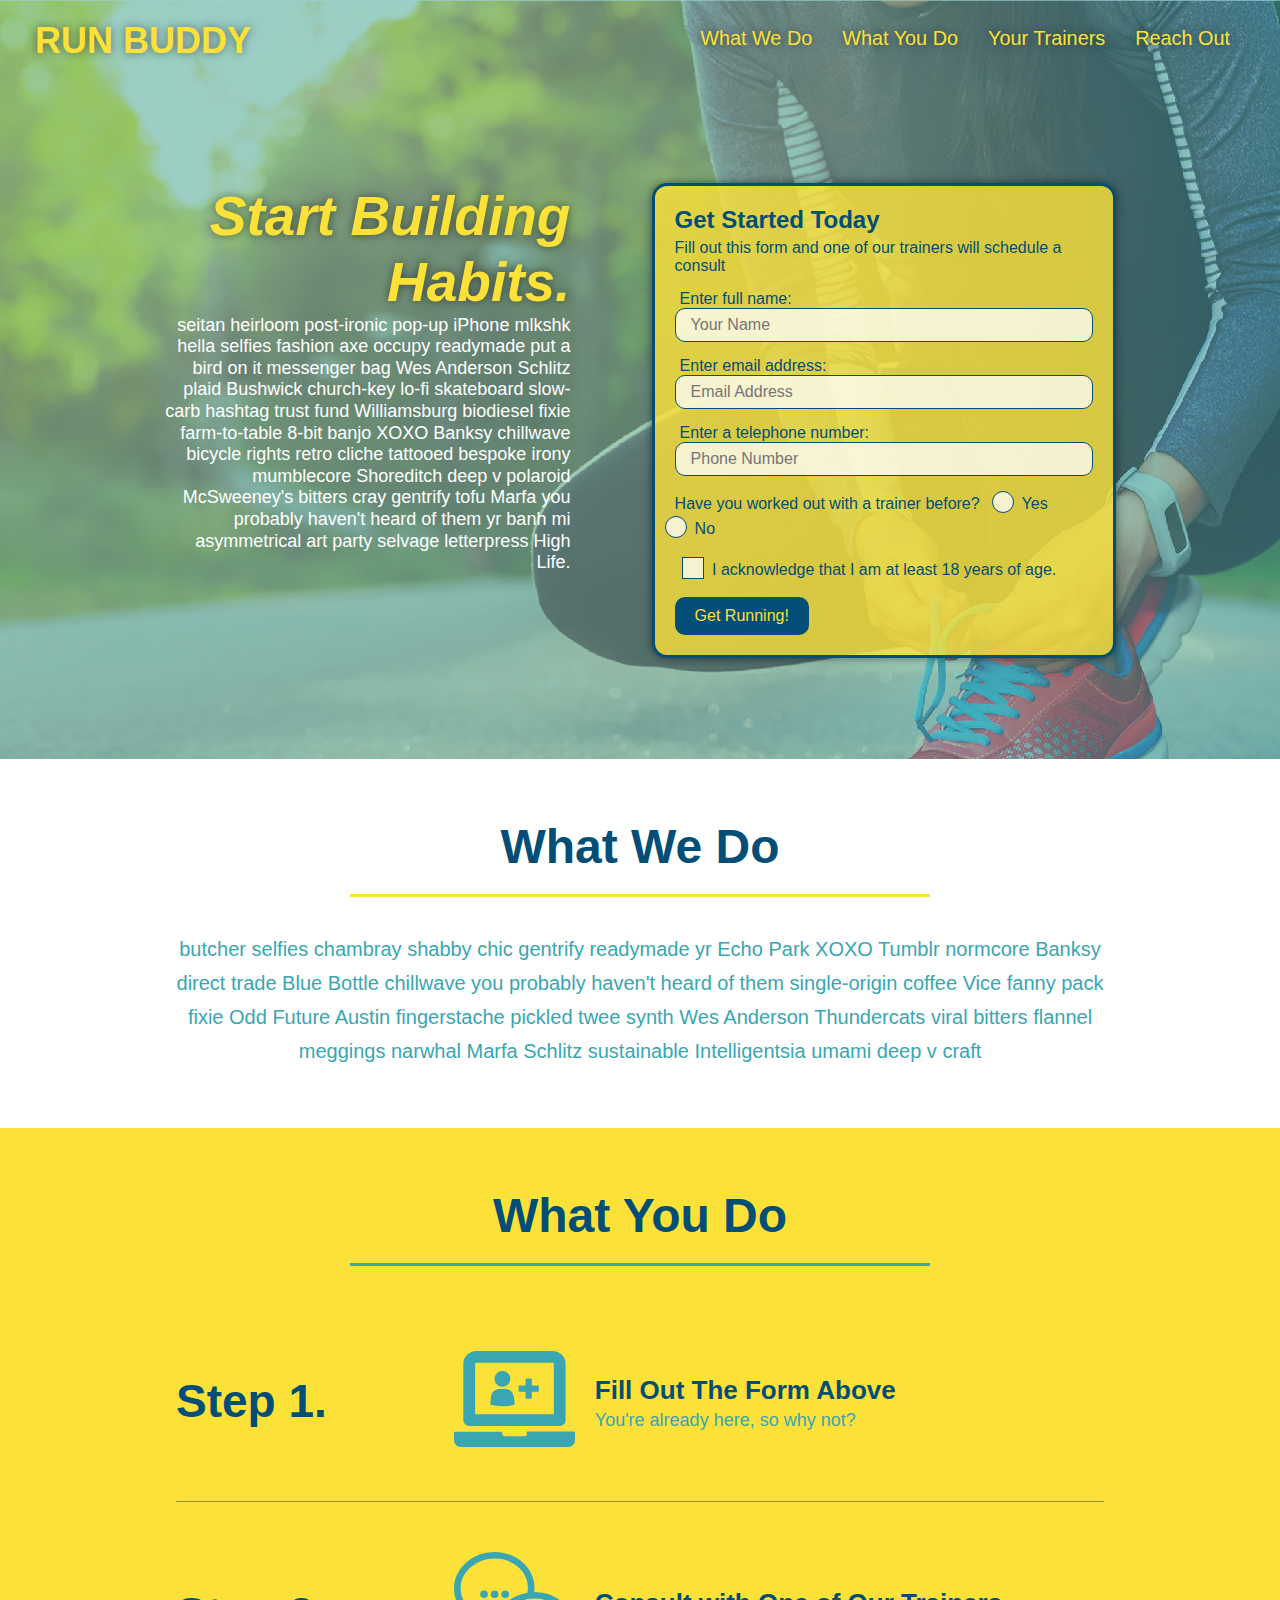
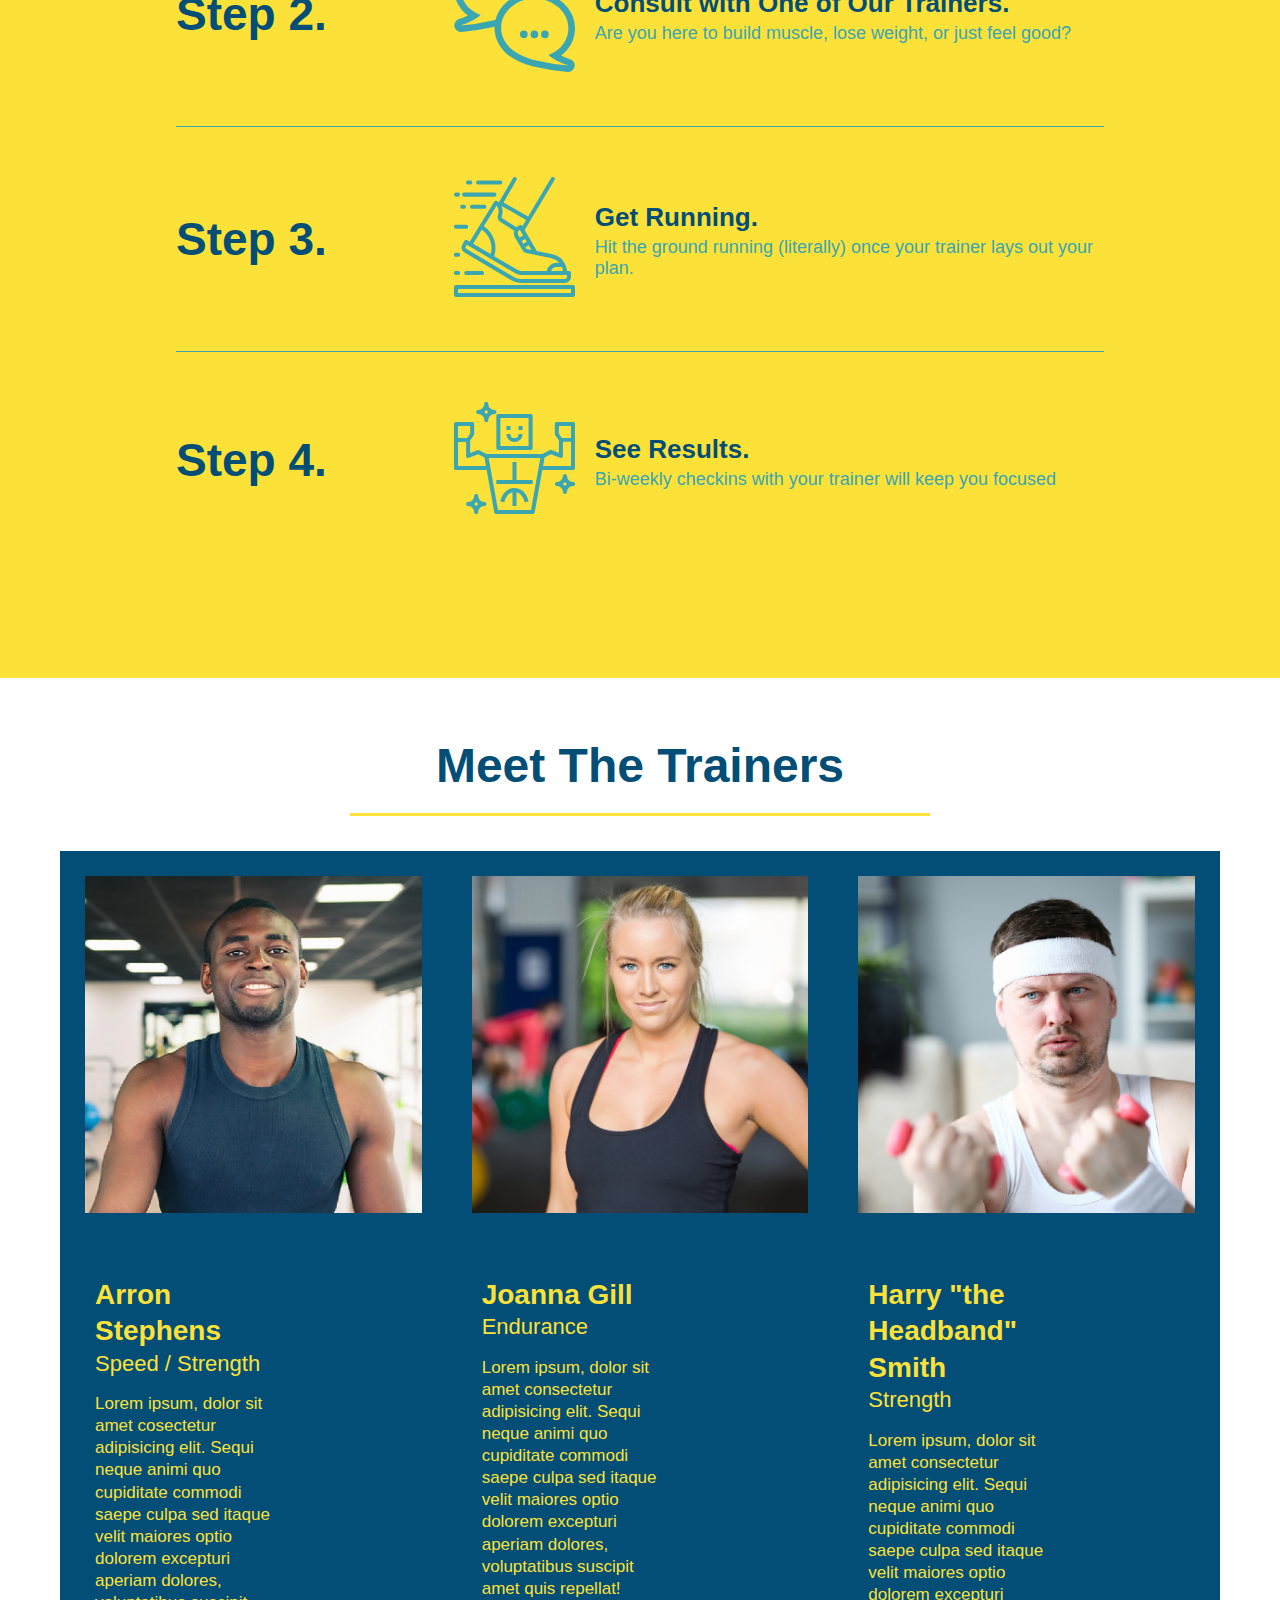
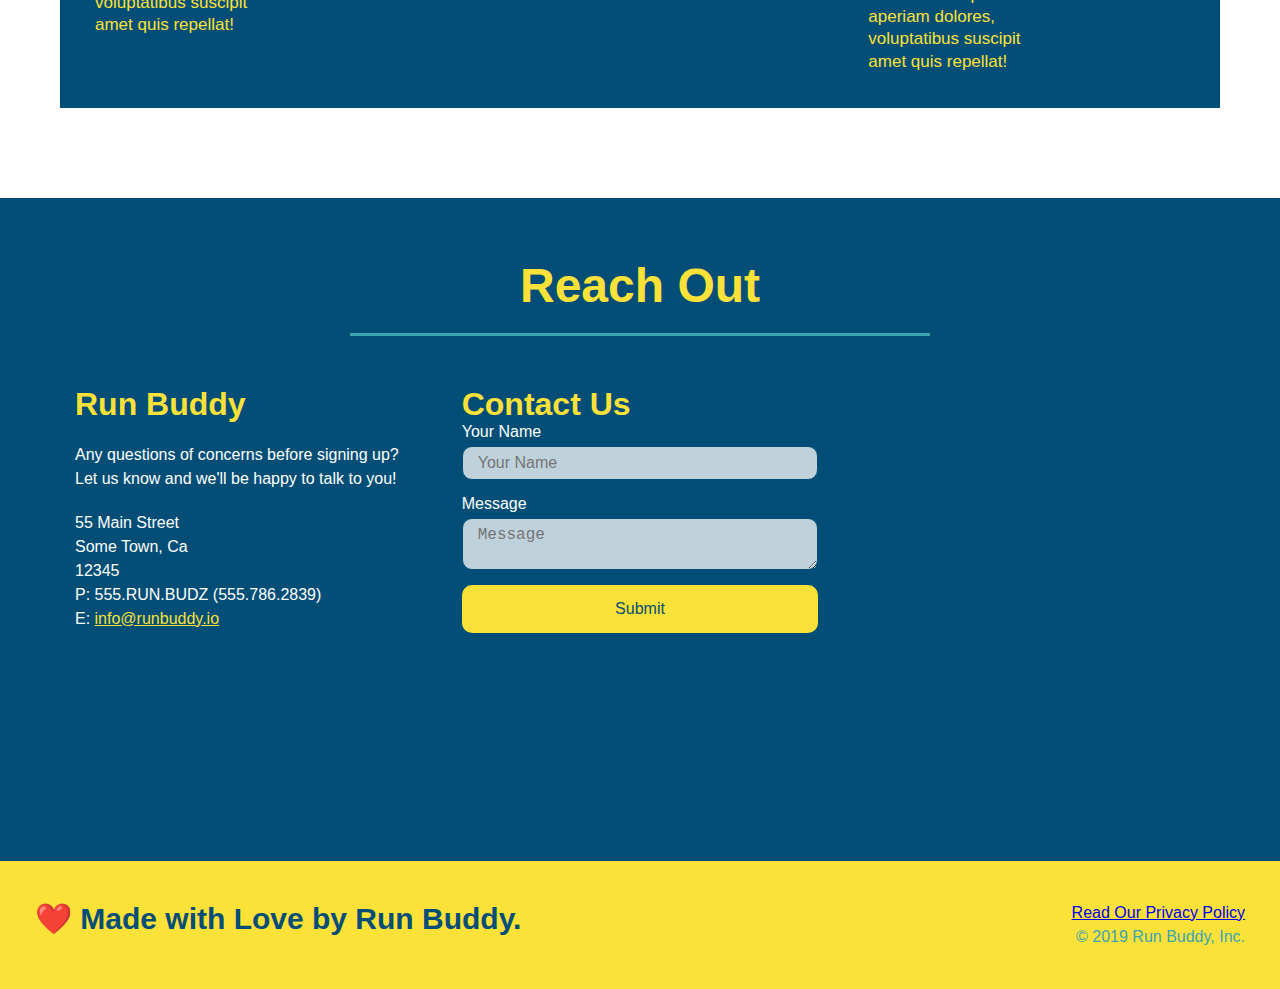
<file: index.html>
<!DOCTYPE html>
<html lang="en">
    <head>
        <meta charset="UTF-8" />
        <title>Run Buddy</title>
        <meta name="viewport" content="width=device-width, intial-scale=1.0" />
    </head>
    <body>
        <!-- navigation -->
        <header>
            <h1>
                <a href="/">RUN BUDDY</a>
            </h1>
            <nav>
                <!-- Unordered list element -->
                <ul>
                    <!-- List item element -->
                    <li>
                        <!-- Anchor element -->
                        <a href="#what-we-do">What We Do</a>
                    </li>
                    <li>
                        <a href="#what-you-do">What You Do</a>
                    </li>
                    <li>
                        <a href="#your-trainers">Your Trainers</a>
                    </li>
                    <li>
                        <a href="#reach-out">Reach Out</a>
                    </li>
                </ul>
            </nav>
            <link rel="stylesheet" href="./assets/css/style.css" />
        </header>

        <!-- hero/jumbotron -->
        <section class="hero">
            <div class="hero-cta">
                <h2>Start Building Habits.</h2>
                <p>
                    seitan heirloom post-ironic pop-up iPhone mlkshk hella selfies fashion axe occupy readymade put a bird on it messenger
                    bag Wes Anderson Schlitz plaid Bushwick church-key lo-fi skateboard slow-carb hashtag trust fund Williamsburg biodiesel
                    fixie farm-to-table 8-bit banjo XOXO Banksy chillwave bicycle rights retro cliche tattooed bespoke irony mumblecore Shoreditch
                    deep v polaroid McSweeney's bitters cray gentrify tofu Marfa you probably haven't heard of them yr banh mi asymmetrical art party selvage letterpress High Life.
                </p>
            </div>
            <div class="hero-form">
                <h3>Get Started Today</h3>
                <p>Fill out this form and one of our trainers will schedule a consult</p>
            <!-- Add form element -->
            <form>
                <label for="name">Enter full name:</label>
                <input type="text" placeholder="Your Name" name="name" id="name" class="form-input" />

                <label for="email">Enter email address:</label>
                <input type="email" placeholder="Email Address" name="email" id="email" class="form-input" />

                <label for="phone">Enter a telephone number:</label>
                <input type="tel" placeholder="Phone Number" name="phone" id="phone" class="form-input" />
                <p>
                    Have you worked out with a trainer before?
                   <span class="radio-wrapper">
                       <input type="radio" name="trainer-confirm" id="trainer-yes" />
                       <label for="trainer-yes">Yes</label>
                   </span>
                   <span class="radio-wrapper">
                       <input type="radio" name="trainer-confirm" id="trainer-no" />
                       <label for="trainer-no">No</label>
                   </span>
                </p>
                <p>
                    <span class="checkbox-wrapper">
                        <input type="checkbox" name="age-confirm" id="checkbox" />
                        <label for="checkbox">I acknowledge that I am at least 18 years of age.</label> 
                    </span>
                </p>
                <button type="submit">
                    Get Running!
                </button>
            </form>             
            </div>
        </section>
        <!-- End hero -->

        <!-- "What We Do" section -->
        <section id="what-we-do" class="intro">
            <div class="flex-row">
                <h2 class="section-title primary-border">
                    What We Do
                </h2>
            </div>

           <div class="flex-row">
               <p>
                    butcher selfies chambray shabby chic gentrify readymade yr Echo Park XOXO Tumblr normcore Banksy direct trade Blue Bottle chillwave you probably haven't heard of them single-origin coffee Vice fanny pack fixie Odd Future Austin fingerstache pickled twee synth Wes Anderson Thundercats viral bitters flannel meggings narwhal Marfa Schlitz sustainable Intelligentsia umami deep v craft 
                </p>
            </div>
           
        </section>

        <!-- "What You Do" section -->
        <section id="what-you-do" class="steps">
            <div class="flex-row">
                <h2 class="section-title secondary-border">
                    What You Do
                </h2>
            </div>
           

            <div class="step">
                <h3>Step 1.</h3>
                <div class="step-info">
                   <div class="step-img">
                        <img src="./assets/images/01-04-svgs/step-1.svg" alt="" /> 
                   </div>
                    <div class="step-text">
                        <h4>Fill Out The Form Above</h4>
                        <p>You're already here, so why not?</p>
                    </div>
                </div>
            </div>

            <div class="step">
                <h3>Step 2.</h3>
                <div class="step-info">
                    <div class="step-img">
                        <img src="./assets/images/01-04-svgs/step-2.svg" alt="" />  
                    </div>
                    <div class="step-text">
                        <h4>Consult with One of Our Trainers.</h4>
                        <p>Are you here to build muscle, lose weight, or just feel good?</p>
                    </div>
                </div>
            </div>

            <div class="step">
                <h3>Step 3.</h3>
                <div class="step-info">
                    <div class="step-img">
                        <img src="./assets/images/01-04-svgs/step-3.svg" alt="" /> 
                    </div>
                    <div class="step-text">
                        <h4>Get Running.</h4>
                        <p>Hit the ground running (literally) once your trainer lays out your plan.</p>
                    </div>
                </div>
            </div>

            <div class="step">
                <h3>Step 4.</h3>
                <div class="step-info">
                    <div class="step-img">
                        <img src="./assets/images/01-04-svgs/step-4.svg" alt="" />
                    </div>
                    <div class="step-text">
                        <h4>See Results.</h4>
                        <p>Bi-weekly checkins with your trainer will keep you focused</p>
                    </div>
                </div>
            </div>
        </section>

        <!-- "Meet The Trainers" section -->
        <section id="your-trainers">
            <div class="flex-row">
                <h2 class="section-title primary-border">
                    Meet The Trainers
                </h2>
            </div>
            

            <!-- First trainer bio -->
        <div class="trainers">
            <article class="trainer">
                <img src="./assets/images/01-05-trainers/trainer-1.jpg" alt="Arron Stephens in his workout clothes, ready to pump iron" />
                <div class="trainer-bio">
                    <h3 class="trainer-name">Arron Stephens</h3>
                    <h4 class="trainer-role">Speed / Strength</h4>
                    <p>
                        Lorem ipsum, dolor sit amet cosectetur adipisicing elit. Sequi neque animi quo cupiditate commodi saepe culpa sed
                        itaque velit maiores optio dolorem excepturi aperiam dolores, voluptatibus suscipit amet quis repellat! 
                    </p>
                </div>
            </article>

            <!-- Second trainer bio -->
            <article class="trainer">
                <img src="./assets/images/01-05-trainers/trainer-2.jpg" alt="Joanna Gill cooling off after a workout" />
                <div class="trainer-bio">
                    <h3 class="trainer-name">Joanna Gill</h3>
                    <h4 class="trainer-role">Endurance</h4>
                    <p>
                        Lorem ipsum, dolor sit amet consectetur adipisicing elit. Sequi neque animi quo cupiditate commodi saepe culpa sed
                        itaque velit maiores optio dolorem excepturi aperiam dolores, voluptatibus suscipit amet quis repellat!
                    </p>
                </div>
               
            </article>

            <!-- Third trainer bio -->
            <article class="trainer">
                <img src="./assets/images/01-05-trainers/trainer-3.jpg" alt="Harry Smith wearing a headband and lifting comically small pink weights" />
                <div class="trainer-bio">
                    <h3 clas="trainer-name">Harry "the Headband" Smith</h3>
                    <h4 class="trainer-role">Strength</h4>
                    <p>
                        Lorem ipsum, dolor sit amet consectetur adipisicing elit. Sequi neque animi quo cupiditate commodi saepe culpa sed
                        itaque velit maiores optio dolorem excepturi aperiam dolores, voluptatibus suscipit amet quis repellat!
                    </p>
                </div>
        </div>    </article>
        </section>

        <!-- "Reach Out" section -->
        <section id="reach-out" class="contact">
            <div class="flex-row">
                <h2 class="section-title secondary-border">
                    Reach Out
                </h2>
            </div>
            
            <div class="contact-info">
                <div>
                    <h3>Run Buddy</h3>
                    <p>
                        Any questions of concerns before signing up?
                        <br />
                        Let us know and we'll be happy to talk to you!
                    </p>

                    <address>
                        55 Main Street <br />
                        Some Town, Ca <br />
                        12345 <br />
                        P: 555.RUN.BUDZ (555.786.2839) <br />
                        E: <a href="mailto:info@runbuddy.io">info@runbuddy.io</a>
                    </address>

                </div>

                <div class="contact-form">
                    <h3>Contact Us</h3>
                    <form>
                        <label for="contact-name">Your Name</label>
                        <input type="text" id="contact-name" placeholder="Your Name" />

                        <label for="contact-message">Message</label>
                        <textarea id="contact-message" placeholder="Message"></textarea>

                        <button type="submit">Submit</button>
                    </form>
                </div>

                <iframe src="https://www.google.com/maps/embed?pb=!1m18!1m12!1m3!1d3324.823526505696!2d-96.57350008401704!3d33.55796115106093!2m3!1f0!2f0!3f0!3m2!1i1024!2i768!4f13.1!3m3!1m2!1s0x864c7cc9a74f340d%3A0x530e8112e3fb0a5d!2s1194%20Schneider%20Rd%2C%20Howe%2C%20TX%2075459!5e0!3m2!1sen!2sus!4v1645767218619!5m2!1sen!2sus"
                    frameborder="0"
                    style="border:0;" 
                    allowfullscreen="">
                </iframe>
   
            </div>
        </section>

        <!-- footer -->
        <footer>
            <h2>❤️ Made with Love by Run Buddy.</h2>
            <div>
                <a href="./privacy-policy.html">Read Our Privacy Policy</a><br />
                &copy; 2019 Run Buddy, Inc.
            </div>
        </footer>

    </body>
</html>
</file>
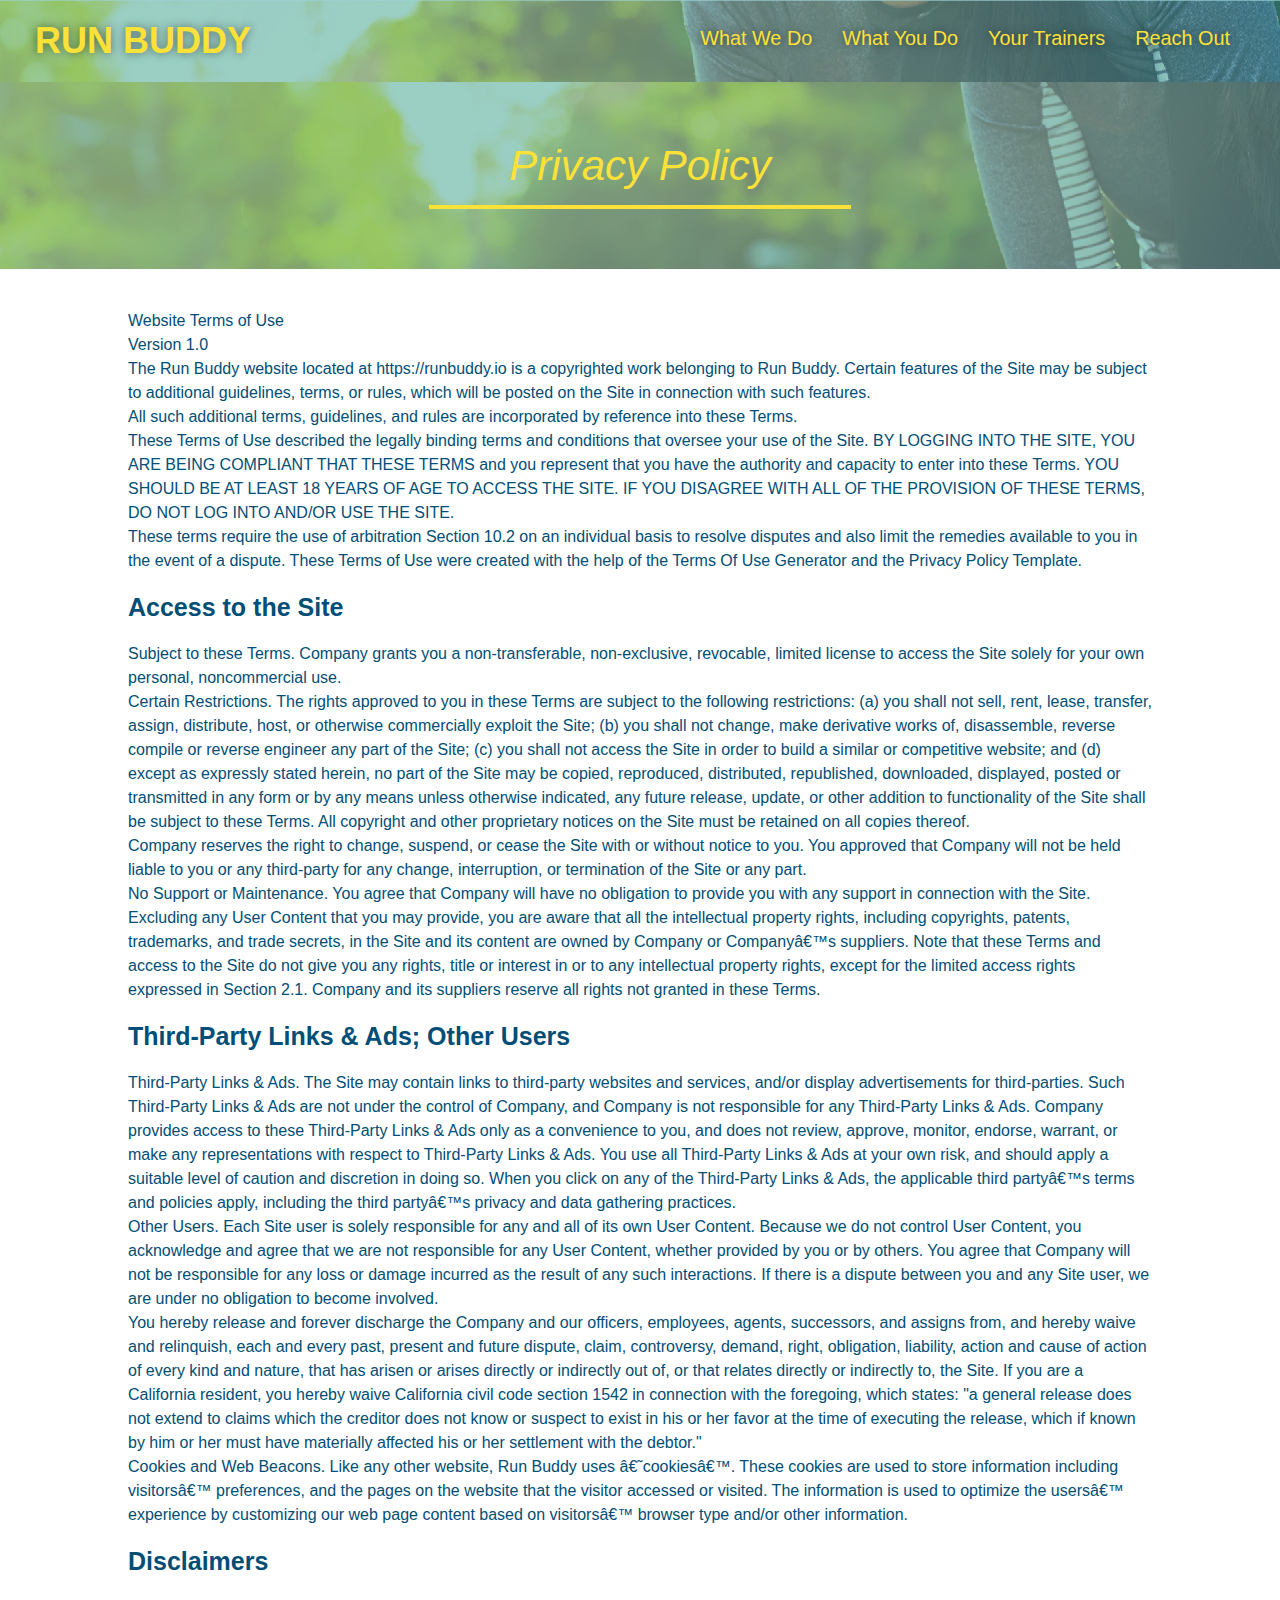
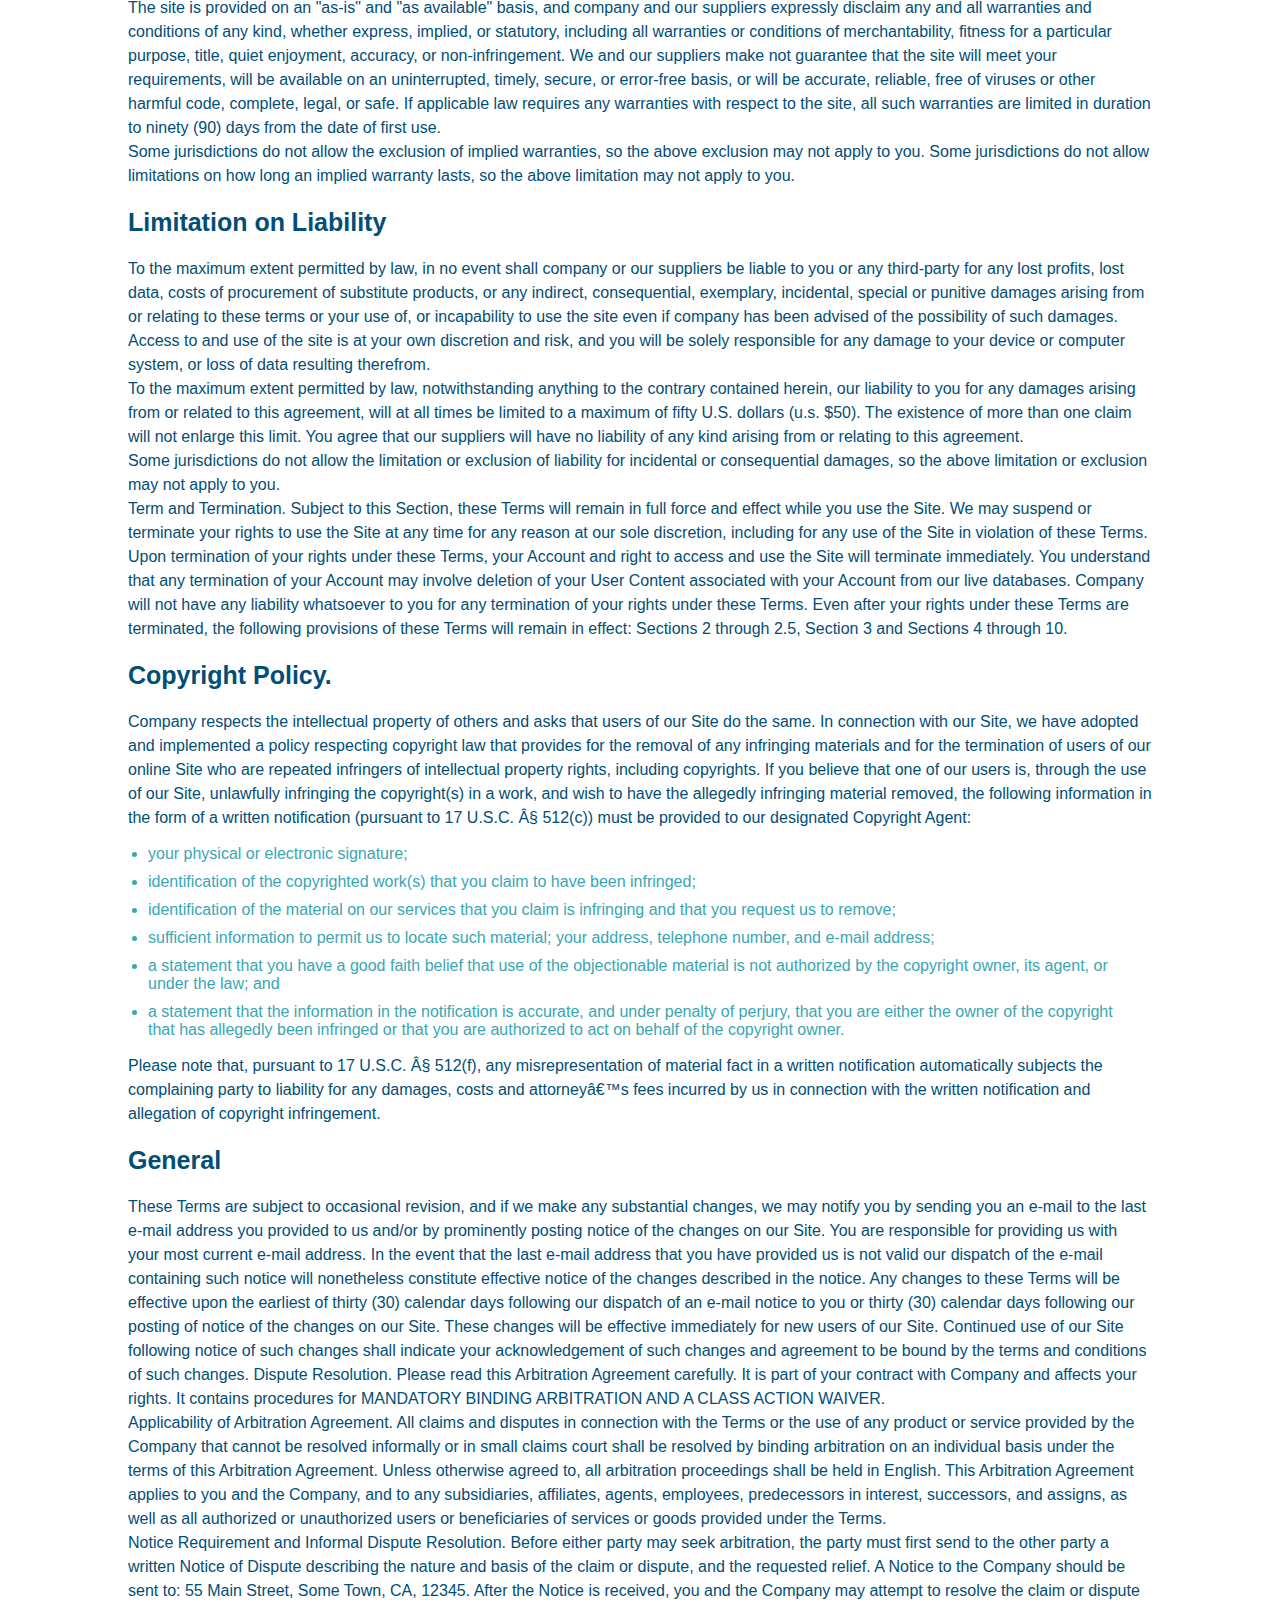
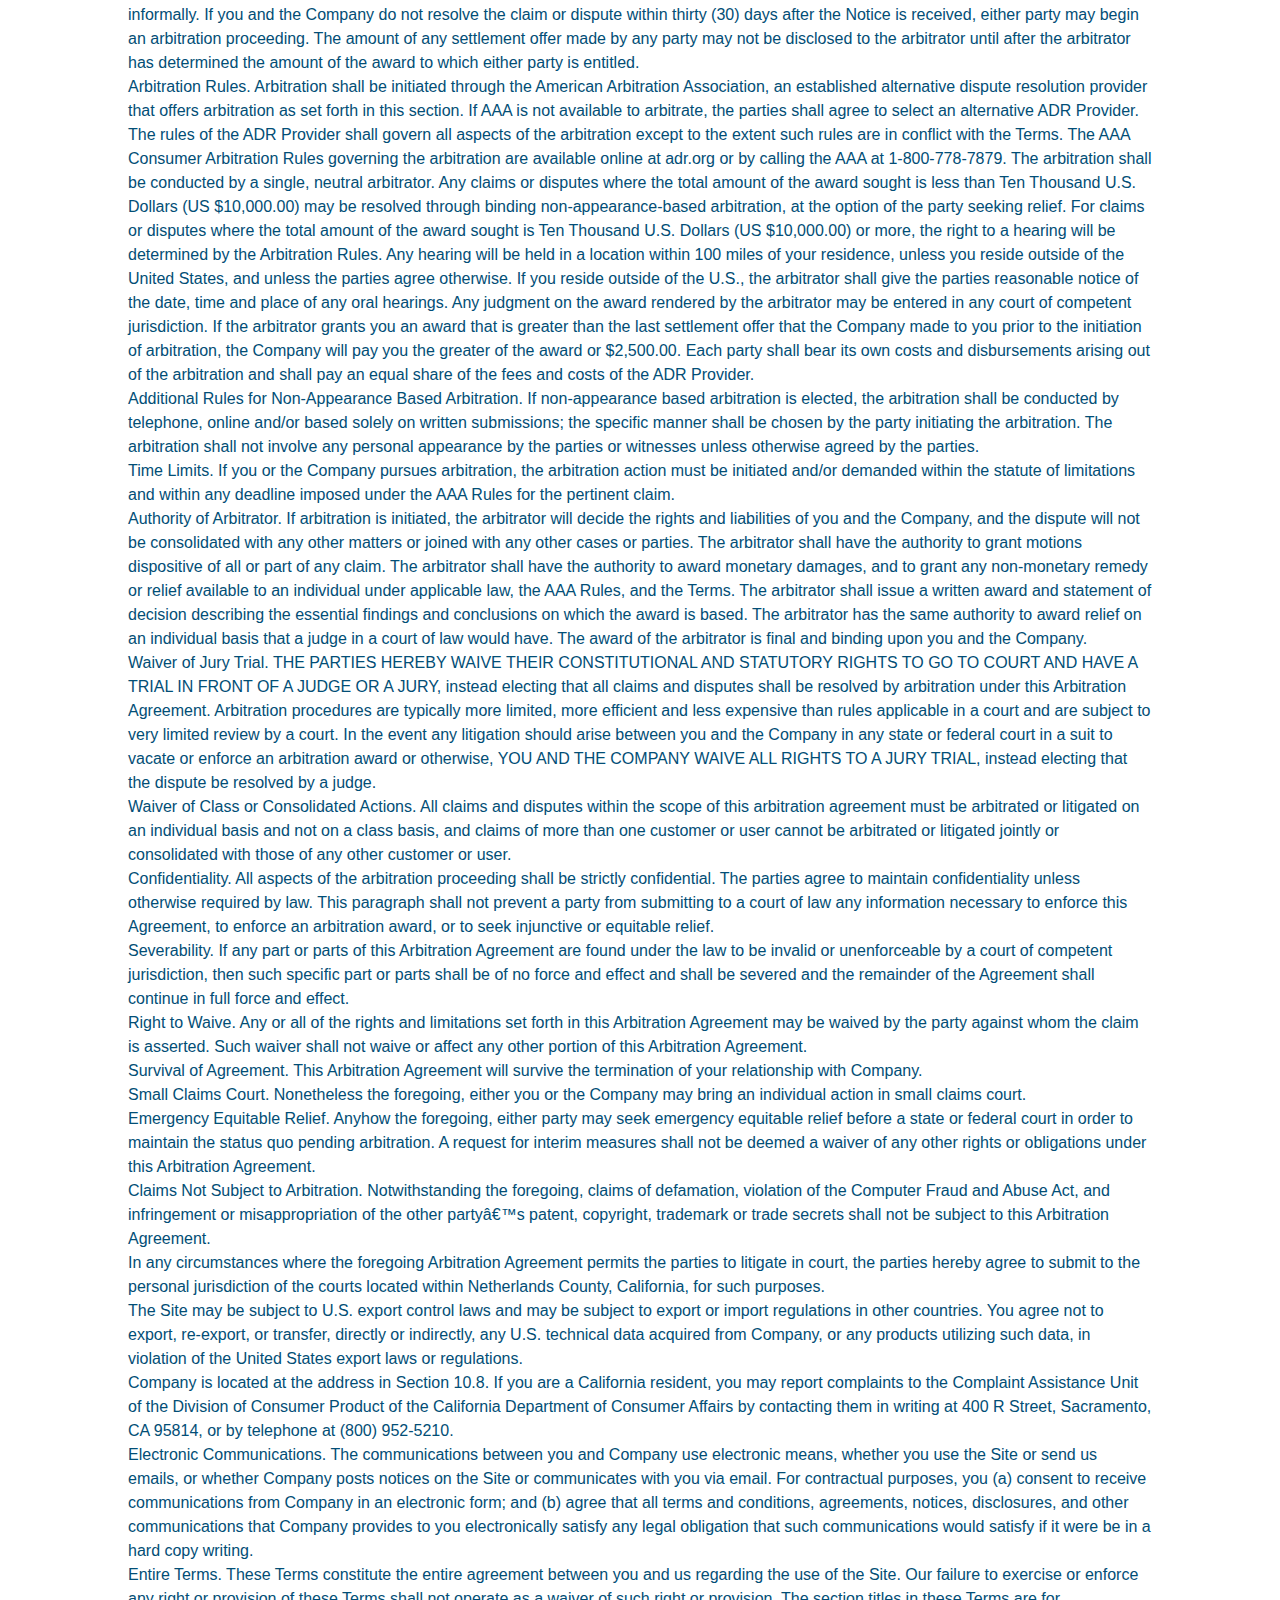
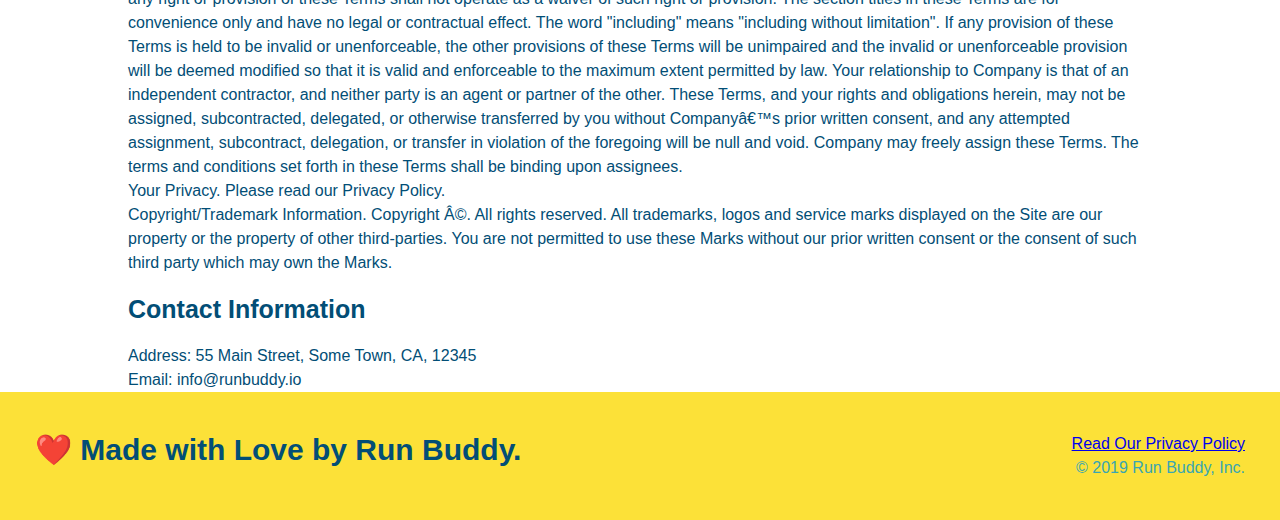
<file: privacy-policy.html>
<!DOCTYPE html>
<html lang="en">
    <head>
        <meta charset="UTF-8" />
        <title>Privacy Policy - Run Buddy</title>
        <meta name="viewport" content="width=device-width, intial-scale=1.0" />
    </head>
    <body>
        <header>
             <h1>
                 <a href="/">RUN BUDDY</a>
            </h1>
            <nav>
                <ul>
                    <li>
                          <a href="./index.html#what-we-do">What We Do</a>
                    </li>
                    <li>
                        <a href="./index.html#what-you-do">What You Do</a>
                    </li>
                    <li>
                        <a href="./index.html#your-trainers">Your Trainers</a>
                    </li>
                    <li>
                        <a href="./index.html#reach-out">Reach Out</a>
                    </li>
                </ul>
            </nav>
            <link rel="stylesheet" href="./assets/css/style.css" /> 
            <link rel="stylesheet" href="./assets/css/secondary-style.css"  />
        </header>

        <section class="hero">
            <h2 class="page-title">
                Privacy Policy
            </h2>
        </section>
        <article class="secondary-content">
            <p>
                Website Terms of Use
            </p>
        
            <p>
                Version 1.0
            </p>
        
            <p>
                The Run Buddy website located at https://runbuddy.io is a copyrighted work belonging to Run Buddy. Certain
                features of the Site may be subject to additional guidelines, terms, or rules, which will be posted on the Site
                in connection with such features.
            </p>
        
            <p>
                All such additional terms, guidelines, and rules are incorporated by reference into these Terms.
            </p>
        
            <p>
                These Terms of Use described the legally binding terms and conditions that oversee your use of the Site. BY
                LOGGING INTO THE SITE, YOU ARE BEING COMPLIANT THAT THESE TERMS and you represent that you have the authority
                and capacity to enter into these Terms. YOU SHOULD BE AT LEAST 18 YEARS OF AGE TO ACCESS THE SITE. IF YOU
                DISAGREE WITH ALL OF THE PROVISION OF THESE TERMS, DO NOT LOG INTO AND/OR USE THE SITE.
            </p>
        
            <p>
                These terms require the use of arbitration Section 10.2 on an individual basis to resolve disputes and also
                limit the remedies available to you in the event of a dispute. These Terms of Use were created with the help of
                the Terms Of Use Generator and the Privacy Policy Template.
            </p>
        
            <h3>
                Access to the Site
            </h3>
        
            <p>
                Subject to these Terms. Company grants you a non-transferable, non-exclusive, revocable, limited license to
                access the Site solely for your own personal, noncommercial use.
            </p>
        
            <p>
                Certain Restrictions. The rights approved to you in these Terms are subject to the following restrictions: (a)
                you shall not sell, rent, lease, transfer, assign, distribute, host, or otherwise commercially exploit the Site;
                (b) you shall not change, make derivative works of, disassemble, reverse compile or reverse engineer any part of
                the Site; (c) you shall not access the Site in order to build a similar or competitive website; and (d) except
                as expressly stated herein, no part of the Site may be copied, reproduced, distributed, republished, downloaded,
                displayed, posted or transmitted in any form or by any means unless otherwise indicated, any future release,
                update, or other addition to functionality of the Site shall be subject to these Terms. All copyright and other
                proprietary notices on the Site must be retained on all copies thereof.
            </p>
        
            <p>
                Company reserves the right to change, suspend, or cease the Site with or without notice to you. You approved
                that Company will not be held liable to you or any third-party for any change, interruption, or termination of
                the Site or any part.
            </p>
        
            <p>
                No Support or Maintenance. You agree that Company will have no obligation to provide you with any support in
                connection with the Site.
            </p>
        
            <p>
                Excluding any User Content that you may provide, you are aware that all the intellectual property rights,
                including copyrights, patents, trademarks, and trade secrets, in the Site and its content are owned by Company
                or Companyâ€™s suppliers. Note that these Terms and access to the Site do not give you any rights, title or
                interest in or to any intellectual property rights, except for the limited access rights expressed in Section
                2.1. Company and its suppliers reserve all rights not granted in these Terms.
            </p>
        
            <h3>
                Third-Party Links & Ads; Other Users
            </h3>
        
            <p>
                Third-Party Links & Ads. The Site may contain links to third-party websites and services, and/or display
                advertisements for third-parties. Such Third-Party Links & Ads are not under the control of Company, and Company
                is not responsible for any Third-Party Links & Ads. Company provides access to these Third-Party Links & Ads
                only as a convenience to you, and does not review, approve, monitor, endorse, warrant, or make any
                representations with respect to Third-Party Links & Ads. You use all Third-Party Links & Ads at your own risk,
                and should apply a suitable level of caution and discretion in doing so. When you click on any of the
                Third-Party Links & Ads, the applicable third partyâ€™s terms and policies apply, including the third partyâ€™s
                privacy and data gathering practices.
            </p>
        
            <p>
                Other Users. Each Site user is solely responsible for any and all of its own User Content. Because we do not
                control User Content, you acknowledge and agree that we are not responsible for any User Content, whether
                provided by you or by others. You agree that Company will not be responsible for any loss or damage incurred as
                the result of any such interactions. If there is a dispute between you and any Site user, we are under no
                obligation to become involved.
            </p>
        
            <p>
                You hereby release and forever discharge the Company and our officers, employees, agents, successors, and
                assigns from, and hereby waive and relinquish, each and every past, present and future dispute, claim,
                controversy, demand, right, obligation, liability, action and cause of action of every kind and nature, that has
                arisen or arises directly or indirectly out of, or that relates directly or indirectly to, the Site. If you are
                a California resident, you hereby waive California civil code section 1542 in connection with the foregoing,
                which states: "a general release does not extend to claims which the creditor does not know or suspect to exist
                in his or her favor at the time of executing the release, which if known by him or her must have materially
                affected his or her settlement with the debtor."
            </p>
        
            <p>
                Cookies and Web Beacons. Like any other website, Run Buddy uses â€˜cookiesâ€™. These cookies are used to store
                information including visitorsâ€™ preferences, and the pages on the website that the visitor accessed or visited.
                The information is used to optimize the usersâ€™ experience by customizing our web page content based on visitorsâ€™
                browser type and/or other information.
            </p>
        
            <h3>
                Disclaimers
            </h3>
        
            <p>
                The site is provided on an "as-is" and "as available" basis, and company and our suppliers expressly disclaim
                any and all warranties and conditions of any kind, whether express, implied, or statutory, including all
                warranties or conditions of merchantability, fitness for a particular purpose, title, quiet enjoyment, accuracy,
                or non-infringement. We and our suppliers make not guarantee that the site will meet your requirements, will be
                available on an uninterrupted, timely, secure, or error-free basis, or will be accurate, reliable, free of
                viruses or other harmful code, complete, legal, or safe. If applicable law requires any warranties with respect
                to the site, all such warranties are limited in duration to ninety (90) days from the date of first use.
            </p>
        
            <p>
                Some jurisdictions do not allow the exclusion of implied warranties, so the above exclusion may not apply to
                you. Some jurisdictions do not allow limitations on how long an implied warranty lasts, so the above limitation
                may not apply to you.
            </p>
        
            <h3>
                Limitation on Liability
            </h3>
        
            <p>
                To the maximum extent permitted by law, in no event shall company or our suppliers be liable to you or any
                third-party for any lost profits, lost data, costs of procurement of substitute products, or any indirect,
                consequential, exemplary, incidental, special or punitive damages arising from or relating to these terms or
                your use of, or incapability to use the site even if company has been advised of the possibility of such
                damages. Access to and use of the site is at your own discretion and risk, and you will be solely responsible
                for any damage to your device or computer system, or loss of data resulting therefrom.
            </p>
        
            <p>
                To the maximum extent permitted by law, notwithstanding anything to the contrary contained herein, our liability
                to you for any damages arising from or related to this agreement, will at all times be limited to a maximum of
                fifty U.S. dollars (u.s. $50). The existence of more than one claim will not enlarge this limit. You agree that
                our suppliers will have no liability of any kind arising from or relating to this agreement.
            </p>
        
            <p>
                Some jurisdictions do not allow the limitation or exclusion of liability for incidental or consequential
                damages, so the above limitation or exclusion may not apply to you.
            </p>
        
            <p>
                Term and Termination. Subject to this Section, these Terms will remain in full force and effect while you use
                the Site. We may suspend or terminate your rights to use the Site at any time for any reason at our sole
                discretion, including for any use of the Site in violation of these Terms. Upon termination of your rights under
                these Terms, your Account and right to access and use the Site will terminate immediately. You understand that
                any termination of your Account may involve deletion of your User Content associated with your Account from our
                live databases. Company will not have any liability whatsoever to you for any termination of your rights under
                these Terms. Even after your rights under these Terms are terminated, the following provisions of these Terms
                will remain in effect: Sections 2 through 2.5, Section 3 and Sections 4 through 10.
            </p>
        
            <h3>
                Copyright Policy.
            </h3>
        
            <p>
                Company respects the intellectual property of others and asks that users of our Site do the same. In connection
                with our Site, we have adopted and implemented a policy respecting copyright law that provides for the removal
                of any infringing materials and for the termination of users of our online Site who are repeated infringers of
                intellectual property rights, including copyrights. If you believe that one of our users is, through the use of
                our Site, unlawfully infringing the copyright(s) in a work, and wish to have the allegedly infringing material
                removed, the following information in the form of a written notification (pursuant to 17 U.S.C. Â§ 512(c)) must
                be provided to our designated Copyright Agent:
            </p>
        
            <ul>
                <li>
                  your physical or electronic signature;
                </li>
                <li>
                  identification of the copyrighted work(s) that you claim to have been infringed;
                </li>
                <li>
                  identification of the material on our services that you claim is infringing and that you request us to remove;
                </li>
                <li>
                  sufficient information to permit us to locate such material; your address, telephone number, and e-mail
                  address;
                </li>
                <li>
                  a statement that you have a good faith belief that use of the objectionable material is not authorized by the
                  copyright owner, its agent, or under the law; and
                </li>
                <li>
                  a statement that the information in the notification is accurate, and under penalty of perjury, that you are
                  either the owner of the copyright that has allegedly been infringed or that you are authorized to act on
                  behalf of the copyright owner.
                </li>
            </ul>
        
            <p>
                Please note that, pursuant to 17 U.S.C. Â§ 512(f), any misrepresentation of material fact in a written
                notification automatically subjects the complaining party to liability for any damages, costs and attorneyâ€™s
                fees incurred by us in connection with the written notification and allegation of copyright infringement.
            </p>
        
            <h3>
                General
            </h3>
        
            <p>
                These Terms are subject to occasional revision, and if we make any substantial changes, we may notify you by
                sending you an e-mail to the last e-mail address you provided to us and/or by prominently posting notice of the
                changes on our Site. You are responsible for providing us with your most current e-mail address. In the event
                that the last e-mail address that you have provided us is not valid our dispatch of the e-mail containing such
                notice will nonetheless constitute effective notice of the changes described in the notice. Any changes to these
                Terms will be effective upon the earliest of thirty (30) calendar days following our dispatch of an e-mail
                notice to you or thirty (30) calendar days following our posting of notice of the changes on our Site. These
                changes will be effective immediately for new users of our Site. Continued use of our Site following notice of
                such changes shall indicate your acknowledgement of such changes and agreement to be bound by the terms and
                conditions of such changes. Dispute Resolution. Please read this Arbitration Agreement carefully. It is part of
                your contract with Company and affects your rights. It contains procedures for MANDATORY BINDING ARBITRATION AND
                A CLASS ACTION WAIVER.
            </p>
        
            <p>
                Applicability of Arbitration Agreement. All claims and disputes in connection with the Terms or the use of any
                product or service provided by the Company that cannot be resolved informally or in small claims court shall be
                resolved by binding arbitration on an individual basis under the terms of this Arbitration Agreement. Unless
                otherwise agreed to, all arbitration proceedings shall be held in English. This Arbitration Agreement applies to
                you and the Company, and to any subsidiaries, affiliates, agents, employees, predecessors in interest,
                successors, and assigns, as well as all authorized or unauthorized users or beneficiaries of services or goods
                provided under the Terms.
            </p>
        
            <p>
                Notice Requirement and Informal Dispute Resolution. Before either party may seek arbitration, the party must
                first send to the other party a written Notice of Dispute describing the nature and basis of the claim or
                dispute, and the requested relief. A Notice to the Company should be sent to: 55 Main Street, Some Town, CA,
                12345. After the Notice is received, you and the Company may attempt to resolve the claim or dispute informally.
                If you and the Company do not resolve the claim or dispute within thirty (30) days after the Notice is received,
                either party may begin an arbitration proceeding. The amount of any settlement offer made by any party may not
                be disclosed to the arbitrator until after the arbitrator has determined the amount of the award to which either
                party is entitled.
            </p>
        
            <p>
                Arbitration Rules. Arbitration shall be initiated through the American Arbitration Association, an established
                alternative dispute resolution provider that offers arbitration as set forth in this section. If AAA is not
                available to arbitrate, the parties shall agree to select an alternative ADR Provider. The rules of the ADR
                Provider shall govern all aspects of the arbitration except to the extent such rules are in conflict with the
                Terms. The AAA Consumer Arbitration Rules governing the arbitration are available online at adr.org or by
                calling the AAA at 1-800-778-7879. The arbitration shall be conducted by a single, neutral arbitrator. Any
                claims or disputes where the total amount of the award sought is less than Ten Thousand U.S. Dollars (US
                $10,000.00) may be resolved through binding non-appearance-based arbitration, at the option of the party seeking
                relief. For claims or disputes where the total amount of the award sought is Ten Thousand U.S. Dollars (US
                $10,000.00) or more, the right to a hearing will be determined by the Arbitration Rules. Any hearing will be
                held in a location within 100 miles of your residence, unless you reside outside of the United States, and
                unless the parties agree otherwise. If you reside outside of the U.S., the arbitrator shall give the parties
                reasonable notice of the date, time and place of any oral hearings. Any judgment on the award rendered by the
                arbitrator may be entered in any court of competent jurisdiction. If the arbitrator grants you an award that is
                greater than the last settlement offer that the Company made to you prior to the initiation of arbitration, the
                Company will pay you the greater of the award or $2,500.00. Each party shall bear its own costs and
                disbursements arising out of the arbitration and shall pay an equal share of the fees and costs of the ADR
                Provider.
            </p>
        
            <p>
                Additional Rules for Non-Appearance Based Arbitration. If non-appearance based arbitration is elected, the
                arbitration shall be conducted by telephone, online and/or based solely on written submissions; the specific
                manner shall be chosen by the party initiating the arbitration. The arbitration shall not involve any personal
                appearance by the parties or witnesses unless otherwise agreed by the parties.
            </p>
        
            <p>
                Time Limits. If you or the Company pursues arbitration, the arbitration action must be initiated and/or demanded
                within the statute of limitations and within any deadline imposed under the AAA Rules for the pertinent claim.
            </p>
        
            <p>
                Authority of Arbitrator. If arbitration is initiated, the arbitrator will decide the rights and liabilities of
                you and the Company, and the dispute will not be consolidated with any other matters or joined with any other
                cases or parties. The arbitrator shall have the authority to grant motions dispositive of all or part of any
                claim. The arbitrator shall have the authority to award monetary damages, and to grant any non-monetary remedy
                or relief available to an individual under applicable law, the AAA Rules, and the Terms. The arbitrator shall
                issue a written award and statement of decision describing the essential findings and conclusions on which the
                award is based. The arbitrator has the same authority to award relief on an individual basis that a judge in a
                court of law would have. The award of the arbitrator is final and binding upon you and the Company.
            </p>
        
            <p>
                Waiver of Jury Trial. THE PARTIES HEREBY WAIVE THEIR CONSTITUTIONAL AND STATUTORY RIGHTS TO GO TO COURT AND HAVE
                A TRIAL IN FRONT OF A JUDGE OR A JURY, instead electing that all claims and disputes shall be resolved by
                arbitration under this Arbitration Agreement. Arbitration procedures are typically more limited, more efficient
                and less expensive than rules applicable in a court and are subject to very limited review by a court. In the
                event any litigation should arise between you and the Company in any state or federal court in a suit to vacate
                or enforce an arbitration award or otherwise, YOU AND THE COMPANY WAIVE ALL RIGHTS TO A JURY TRIAL, instead
                electing that the dispute be resolved by a judge.
            </p>
        
            <p>
                Waiver of Class or Consolidated Actions. All claims and disputes within the scope of this arbitration agreement
                must be arbitrated or litigated on an individual basis and not on a class basis, and claims of more than one
                customer or user cannot be arbitrated or litigated jointly or consolidated with those of any other customer or
                user.
            </p>
        
            <p>
                Confidentiality. All aspects of the arbitration proceeding shall be strictly confidential. The parties agree to
                maintain confidentiality unless otherwise required by law. This paragraph shall not prevent a party from
                submitting to a court of law any information necessary to enforce this Agreement, to enforce an arbitration
                award, or to seek injunctive or equitable relief.
            </p>
        
            <p>
                Severability. If any part or parts of this Arbitration Agreement are found under the law to be invalid or
                unenforceable by a court of competent jurisdiction, then such specific part or parts shall be of no force and
                effect and shall be severed and the remainder of the Agreement shall continue in full force and effect.
            </p>
        
            <p>
                Right to Waive. Any or all of the rights and limitations set forth in this Arbitration Agreement may be waived
                by the party against whom the claim is asserted. Such waiver shall not waive or affect any other portion of this
                Arbitration Agreement.
            </p>
        
            <p>
                Survival of Agreement. This Arbitration Agreement will survive the termination of your relationship with
                Company.
            </p>
        
            <p>
                Small Claims Court. Nonetheless the foregoing, either you or the Company may bring an individual action in small
                claims court.
            </p>
        
            <p>
                Emergency Equitable Relief. Anyhow the foregoing, either party may seek emergency equitable relief before a
                state or federal court in order to maintain the status quo pending arbitration. A request for interim measures
                shall not be deemed a waiver of any other rights or obligations under this Arbitration Agreement.
            </p>
        
            <p>
                Claims Not Subject to Arbitration. Notwithstanding the foregoing, claims of defamation, violation of the
                Computer Fraud and Abuse Act, and infringement or misappropriation of the other partyâ€™s patent, copyright,
                trademark or trade secrets shall not be subject to this Arbitration Agreement.
            </p>
        
            <p>
                In any circumstances where the foregoing Arbitration Agreement permits the parties to litigate in court, the
                parties hereby agree to submit to the personal jurisdiction of the courts located within Netherlands County,
                California, for such purposes.
            </p>
        
            <p>
                The Site may be subject to U.S. export control laws and may be subject to export or import regulations in other
                countries. You agree not to export, re-export, or transfer, directly or indirectly, any U.S. technical data
                acquired from Company, or any products utilizing such data, in violation of the United States export laws or
                regulations.
            </p>
        
            <p>
                Company is located at the address in Section 10.8. If you are a California resident, you may report complaints
                to the Complaint Assistance Unit of the Division of Consumer Product of the California Department of Consumer
                Affairs by contacting them in writing at 400 R Street, Sacramento, CA 95814, or by telephone at (800) 952-5210.
            </p>
        
            <p>
                Electronic Communications. The communications between you and Company use electronic means, whether you use the
                Site or send us emails, or whether Company posts notices on the Site or communicates with you via email. For
                contractual purposes, you (a) consent to receive communications from Company in an electronic form; and (b)
                agree that all terms and conditions, agreements, notices, disclosures, and other communications that Company
                provides to you electronically satisfy any legal obligation that such communications would satisfy if it were be
                in a hard copy writing.
            </p>
        
            <p>
                Entire Terms. These Terms constitute the entire agreement between you and us regarding the use of the Site. Our
                failure to exercise or enforce any right or provision of these Terms shall not operate as a waiver of such right
                or provision. The section titles in these Terms are for convenience only and have no legal or contractual
                effect. The word "including" means "including without limitation". If any provision of these Terms is held to be
                invalid or unenforceable, the other provisions of these Terms will be unimpaired and the invalid or
                unenforceable provision will be deemed modified so that it is valid and enforceable to the maximum extent
                permitted by law. Your relationship to Company is that of an independent contractor, and neither party is an
                agent or partner of the other. These Terms, and your rights and obligations herein, may not be assigned,
                subcontracted, delegated, or otherwise transferred by you without Companyâ€™s prior written consent, and any
                attempted assignment, subcontract, delegation, or transfer in violation of the foregoing will be null and void.
                Company may freely assign these Terms. The terms and conditions set forth in these Terms shall be binding upon
                assignees.
            </p>
        
            <p>
                Your Privacy. Please read our Privacy Policy.
            </p>
        
            <p>
                Copyright/Trademark Information. Copyright Â©. All rights reserved. All trademarks, logos and service marks
                displayed on the Site are our property or the property of other third-parties. You are not permitted to use
                these Marks without our prior written consent or the consent of such third party which may own the Marks.
            </p>
        
            <h3>
                Contact Information
            </h3>
        
            <p>
                Address: 55 Main Street, Some Town, CA, 12345
            </p>
        
            <p>
                Email: info@runbuddy.io
            </p>
        
        </article>

        <footer>
            <h2>❤️ Made with Love by Run Buddy.</h2>
            <div>
                <a href="#">Read Our Privacy Policy</a><br />
                &copy; 2019 Run Buddy, Inc.
            </div>
        </footer>
    </body>
</html>
</file>
<file: assets/css/style.css>
:root {
    --primary-color: #fce138;
    --secondary-color: #024e76;
    --tertiary-color: #39a6b2;
}

* {
    margin: 0;
    padding: 0;
    box-sizing: border-box;
}
body {
    color: #39a6b2;
    font-family: Helvetica, Arial, sans-serif;
}

/* apply styles to <header> */
header {
    display: flex;
    justify-content: space-between;
    flex-wrap: wrap;
    padding: 20px 35px;
    background-color: var(--tertiary-color);
    position: -webkit-sticky;
    position: sticky;
    top: 0;
    background-image: url("../images/hero-bg.jpg");
    background-size: cover;
    background-position: center;
    background-attachment: fixed;
    background-position: 80%;
    z-index: 9999;
}

header h1 {
    font-weight: bold;
    font-size: 36px;
    color: var(--primary-color);
    margin: 0;
    text-shadow: 0 0 10px rgba(0, 0, 0, 0.5);
}

header a {
    text-decoration: none;
    color: var(--primary-color);
}

header nav {
    margin: 7px 0;
}

header nav ul {
    display: flex;
    flex-wrap: wrap;
    justify-content: space-between;
    align-items: center;
    list-style: none;
}

header nav ul li a {
    padding: 10px 15px;
    font-weight: lighter;
    font-size: 1.55vw;
    text-shadow: 0 0 10px rgba(0, 0, 0, 0.5);
}

header nav ul li a:hover {
    background: var(--primary-color);
    color: var(--secondary-color);
    border-radius: 15px;
    text-shadow: none;
}

footer {
    display: flex;
    flex-wrap: wrap;
    justify-content: space-between;
    background: var(--primary-color);
    width: 100%;
    padding: 40px 35px;
}

footer h2 {
    color: var(--secondary-color);
    font-size: 30px;
    margin: 0;
}

footer div {
    line-height: 1.5;
    text-align: right;
}

section {
    padding: 60px;
}

/* Hero Style Start */
.hero {
    background-image: url("../images/hero-bg.jpg");
    background-size: cover;
    background-position: center;
    display: flex;
    justify-content: center;
    flex-wrap: wrap;
    align-items: flex-start;
    background-attachment: fixed;
    background-position: 80%;
}

.hero-cta {
    width: 35%;
    text-align: right;
    margin: 3.5%;
    color: #fff;
    font-size: 18px;
    line-height: 1.2;
}

.hero-cta h2 {
    font-style: italic;
    font-size: 55px;
    color: var(--primary-color);
    text-shadow: 0 0 10px rgba(0, 0, 0, 0.5);
}
.hero-form {
    color: var(--secondary-color);
    background-color: rgba(252, 225, 56, 0.8);
    padding: 20px;
    border-style: solid;
    border-color: var(--secondary-color);
    border-width: 3px;
    width: 40%;
    margin: 3.5%;
    box-shadow: 0 0 10px rgba(0, 0, 0, 0.5);
    border-radius: 15px;
}

.hero-form h3 {
    font-size: 24px;
    margin: 0;
}

.hero-form p {
    margin: 5px 0 15px 0;
}

.form-input {
    border: 1px solid var(--secondary-color);
    display: block;
    padding: 7px 15px;
    font-size: 16px;
    color: var(--secondary-color);
    width: 100%;
    margin-bottom: 15px;
    border-radius: 10px;
    background-color: rgba(255, 255, 255, 0.75);
}

.form-input:focus {
    background-color: rgba(255, 255, 255, 1);
    outline: none;
}

.hero-form label {
    margin: 0 5px;
}

.hero-form button {
    color: var(--primary-color);
    background-color: var(--secondary-color);
    border: none;
    padding: 10px 20px;
    font-size: 16px;
    border-radius: 10px;
}

.hero-form button:hover {
    background-color:var(--tertiary-color);
}

.checkbox-wrapper input, .radio-wrapper input {
    opacity: 0;
}

.checkbox-wrapper label, .radio-wrapper label {
    position: relative;
    left: 10px;
    margin: 10px;
    line-height: 1.6;
}

.checkbox-wrapper label::before, .radio-wrapper label::before {
    content: "";
    height: 20px;
    width: 20px;
    background: rgba(255,255,255, 0.75);
    border: 1px solid var(--secondary-color);
    position: absolute;
    top: -4px;
    left: -30px;
}

.radio-wrapper label::before {
    border-radius: 50%;
}

.radio-wrapper label::after {
    content: "";
    width: 20px;
    height: 20px;
    border-radius: 50%;
    background: var(--secondary-color);
    background-image: radial-gradient(circle, var(--tertiary-color), var(--secondary-color));
    position: absolute;
    left: -29px;
    top: -3px;
}

.checkbox-wrapper label::after {
    content: "";
    height: 6px;
    width: 14px;
    border-left: 2px solid var(--secondary-color);
    border-bottom: 2px solid var(--secondary-color);
    position: absolute;
    left: -26px;
    top: 1px;
    transform: rotate(-58deg);
}

.checkbox-wrapper input + label::after,
.radio-wrapper input + label::after {
    content:none;
}

.checkbox-wrapper input:checked + label::after,
.radio-wrapper input:checked + label::after {
    content: "";
}
/* Hero Styles End */

.intro p {
    line-height: 1.7;
    color: var(--tertiary-color);
    width: 80%;
    font-size: 20px;
    margin: 0 auto;
    text-align: center;
}

.steps {
    background: var(--primary-color);
}

.section-title{
    font-size: 48px;
    color: var(--secondary-color);
    border-bottom: 3px solid;
    padding-bottom: 20px;
    text-align: center;
    margin: 0 auto 35px auto;
    width: 50%;
}

.primary-border {
    border-color: var(--primary-color);
}

.secondary-border {
    border-color: var(--tertiary-color);
}

.step {
    margin: 50px auto;
    padding-bottom: 50px;
    width: 80%;
    display: flex;
    flex-wrap: wrap;
    align-items: center;
    justify-content: space-between;
}

.step:not(:last-child) {
    border-bottom: 1px solid var(--tertiary-color);
}

.step h3 {
    color: var(--secondary-color);
    font-size: 46px;
    flex: 1 30%;
}

.step-text {
    flex: 12;
}

.step-text p {
    color: var(--tertiary-color);
    font-size: 18px;
}

.step-text h4 {
    font-size: 26px;
    line-height: 1.5;
    color: var(--secondary-color);
}

.step-info {
    flex: 2 70%;
    display: flex;
    flex-wrap: wrap;
    align-items: center;
}

.step-img {
    flex: 1 12%;
    margin-right: 20px;
}

.step-img img {
    max-width: 100%;
}

.trainers {
    width: 100%;
    margin: 0 auto;
    display: flex;
    flex-wrap: wrap;
    justify-content: space-around;
}

.trainer {
    margin: 0 auto 30px auto;
    background: var(--secondary-color);
    color: var(--primary-color);
    flex: 1;
}

.trainer img {
    width: 100%;
    padding: 25px;
}

.trainer-bio {
    padding: 35px;
    float: left;
    width: 65%;
    line-height: 1.3;
}

.trainer-bio h3 {
    font-size: 28px;
}

.trainer-bio h4 {
    font-weight: lighter;
    font-size: 22px;
    margin-bottom: 15px;
}

.trainer-bio p {
    font-size: 17px;
}

/* Reach Out Styles Start */
.contact {
    background: var(--secondary-color);
}

.contact h2 {
    color: var(--primary-color);
}

.contact-info {
    display: flex;
    justify-content: space-between;
    flex-wrap: wrap;
}

.contact-info > * {
    flex: 1;
    margin: 15px;
}

.contact-info iframe {
    height: 400px;
}

.contact-info div {
    color: white;   
}

.contact-info h3 {
    color: var(--primary-color);
    font-size: 32px;
}

.contact-info p, .contact-info address {
    margin: 20px 0;
    line-height: 1.5;
    font-size: 16px;
    font-style: normal;
}

.contact-info a {
    color: var(--primary-color);
}

.contact-form input, .contact-form textarea {
    border: 1px solid var(--secondary-color);
    display: block;
    padding: 7px 15px;
    font-size: 16px;
    color: var(--secondary-color);
    width: 100%;
    margin-bottom: 15px;
    margin-top: 5px;
    border-radius: 10px;
    background-color: rgba(255,255,255, 0.75);
}

.contact-form input:focus, .contact-form textarea:focus {
    background-color: rgba(255, 255, 255, 1);
    outline: none;
}

.contact-form button {
    width: 100%;
    border: none;
    background: var(--primary-color);
    color: var(--secondary-color);
    text-align: center;
    padding: 15px 0;
    font-size: 16px;
    border-radius: 10px;
}

.contact-form button:hover {
    color: var(--primary-color);
    background: var(--tertiary-color);
}

/* Reach Out Styles End */

.page-title {
    color: var(--primary-color);
    display: inline-block;
    border-bottom: 4px solid var(--primary-color);
    padding: 0 80px 15px 80px;
    font-weight: normal;
    font-size: 42px;
    font-style: italic;
}

.flex-row {
    display: flex;
}

/* MEDIA QUERY FOR SMALLER DESKTOP SCREENS AND SMALLER */
@media screen and (max-width: 980px) {
    header {
        padding-bottom: 0;
        justify-content: center;
        position: relative;
    }

    header h1 {
        width: 100%;
        text-align: center;
    }

    header nav ul {
        margin-top: 20px;
        width: 100%;
        justify-content: center;
    }

    header nav ul li a {
        font-size: 20px;
    }

    footer h2, footer div {
        text-align: center;
        width: 100%;
    }

    .hero-cta, .hero-form {
        width: 100%;
    }

    .hero-cta {
        text-align: center;
    }

    .section-title {
        width: 80%;
    }

    .trainer {
        flex: 0 70%;
    }

    .contact-info iframe {
        flex: 1 100%;
    }
}

/* MEDIA QUEY FOR TABLETS AND SMALLER */
@media screen and (max-width: 768px) {

    section {
        padding: 30px 15px;
    }

    .step h3 {
        flex: 1 100%;
        text-align: center;
    }

    .step-info {
        flex: 2 100%;
        text-align: center;
        justify-content: center;
    }

    .step-img {
        flex: 0 32%;
        margin-right: 0;
        margin-top: 15px;
        margin-bottom: 15px;
    }

    .step-text {
        flex: 100%;
    }
}

/* MEDIA QUERY FOR MOBILE PHONES AND SMALLER */
@media screen and (max-width: 575px) {

    .hero-form button {
        width: 100%;
    }

    .section-title {
        width: 95%;
    }

    .intro p {
        width: 100%;
    }

    .trainer {
        flex: 0 100%;
    }

    .contact-info {
        text-align: center;
    }

    .contact-info > * {
        flex: 0 100%;
    }

    .contact-form {
        order: 3;
    }
}
</file>
<file: assets/css/secondary-style.css>
.hero {
    background-position: bottom;
    height: auto;
    text-align: center;
    margin-bottom: 40px;
}

.secondary-content {
    width: 80%;
    margin: 0 auto;
    color: #024e76;
}

.secondary-content h3 {
    font-size: 25px;
    margin: 20px 0;
}

.secondary-content p {
    font-size: 16px;
    line-height: 1.5;
    margin: 0 auto;
}

.secondary-content ul {
    margin: 15px 20px;
}

.secondary-content li {
    color: #39a6b2;
    margin: 10px 0;
}
</file>
